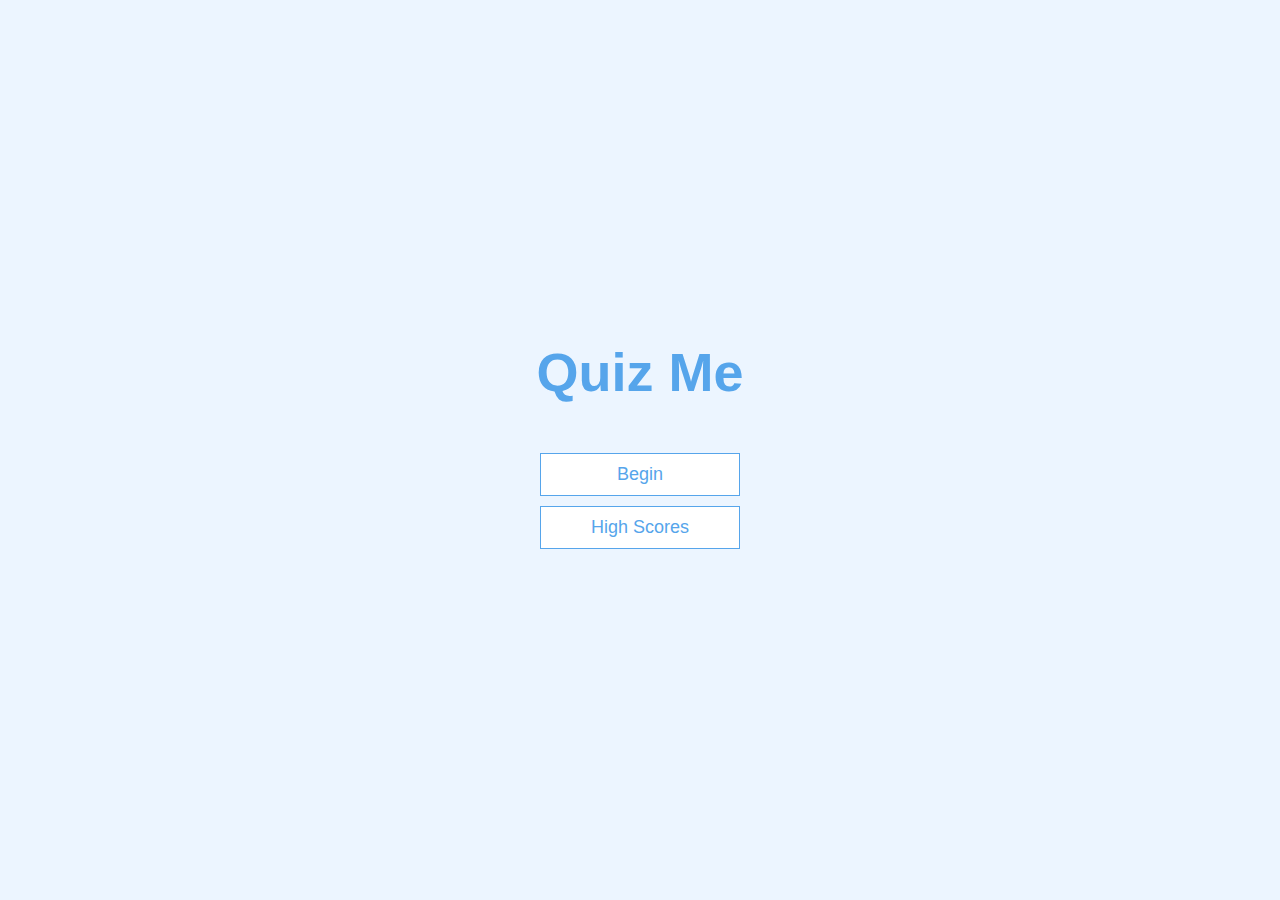
<file: index.html>
<!DOCTYPE html>
<html lang="en">
  <head>
    <meta charset="UTF-8" />
    <meta name="viewport" content="width=device-width, initial-scale=1.0" />
    <title>Quiz Me</title>
    <link rel="stylesheet" href="app.css" />
  </head>
  <body>
    <div class="container">
      <div id="home" class="flex-center flex-column">
        <h1>Quiz Me</h1>
        <a class="btn" href="/game.html">Begin</a>
        <a class="btn" href="/highscores.html">High Scores</a>
      </div>
    </div>
  </body>
</html>
</file>
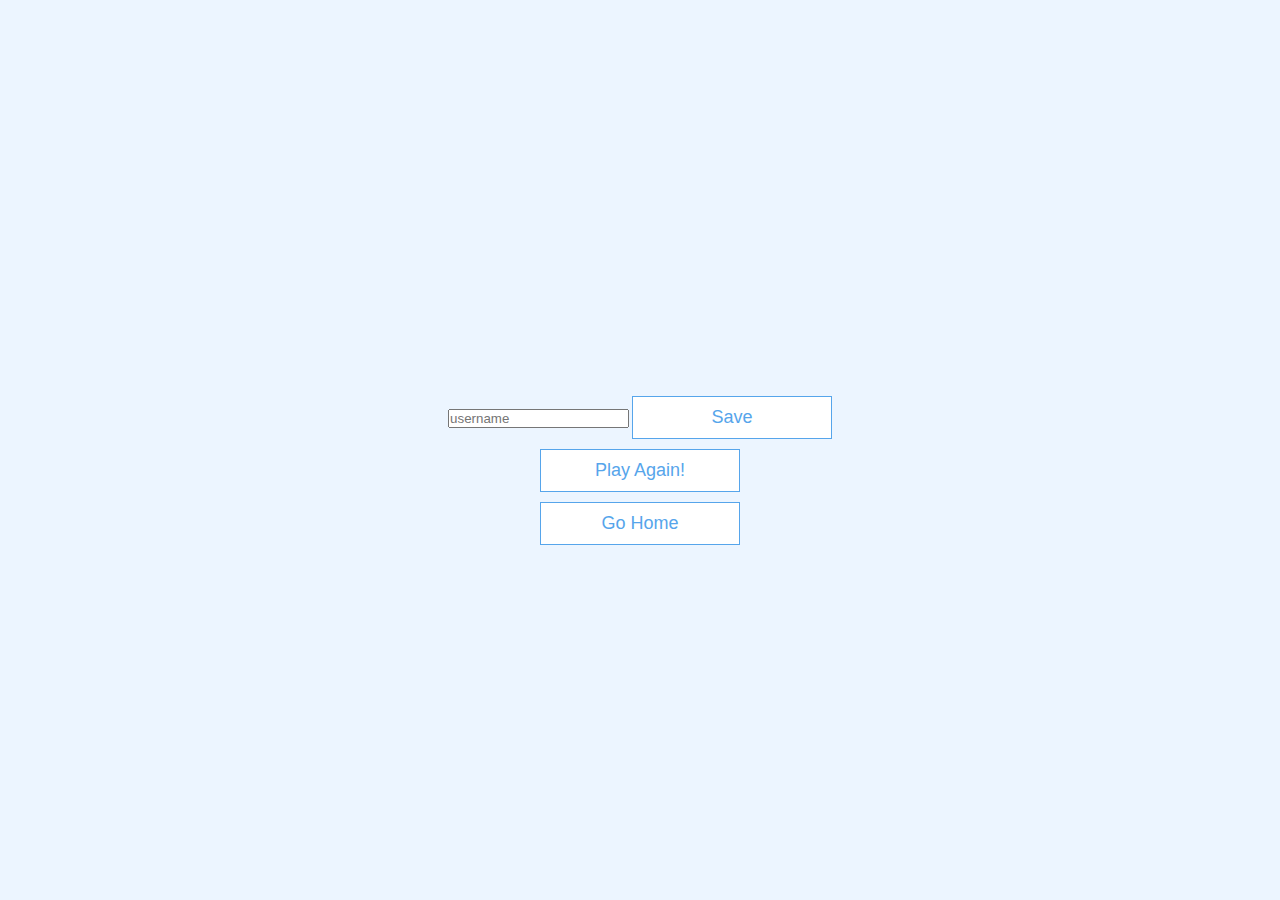
<file: end.html>
<!DOCTYPE html>
<html lang="en">
  <head>
    <meta charset="UTF-8" />
    <meta name="viewport" content="width=device-width, initial-scale=1.0" />
    <title>Game Over</title>
    <link rel="stylesheet" href="app.css" />
  </head>
  <body>
    <div class="container">
      <div id="end" class="flex-center flex-column">
        <h1 id="finalScore"></h1>
        <form>
          <input
            type="text"
            name="username"
            id="username"
            placeholder="username"
          />
          <button
            type="submit"
            class="btn"
            id="saveScore"
            onclick="saveHighScore(event)"
            disabled
          >
            Save
          </button>
        </form>
        <a href="game.html" class="btn">Play Again!</a>
        <a href="index.html" class="btn">Go Home</a>
      </div>
    </div>
    <script src="end.js"></script>
  </body>
</html>
</file>
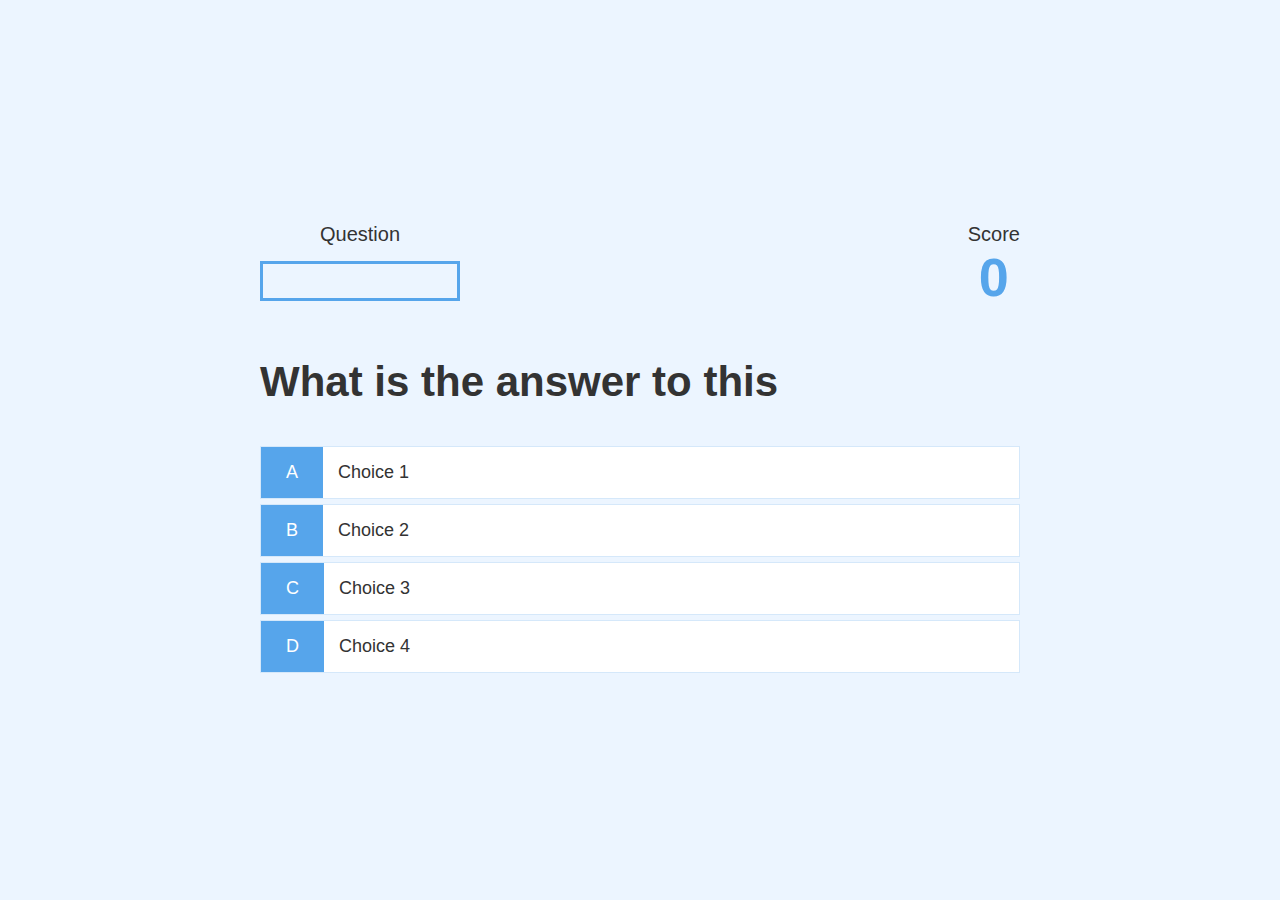
<file: game.html>
<!DOCTYPE html>
<html lang="en">
  <head>
    <meta charset="UTF-8" />
    <meta name="viewport" content="width=device-width, initial-scale=1.0" />
    <title>Quiz Me - Play Game</title>
    <link rel="stylesheet" href="app.css" />
    <link rel="stylesheet" href="game.css" />
  </head>
  <body>
    <div class="container">
      <div id="game" class="justify-center flex-column">
        <div id="hud">
          <div id="hud-item">
            <p id="progressText" class="hud-prefix">Question</p>
            <div id="progressBar">
              <div id="progressBarFull"></div>
            </div>
          </div>
          <div id="hud-item">
            <p class="hud-prefix">Score</p>
            <h1 class="hud-main-text" id="score">0</h1>
          </div>
        </div>
        <h2 id="question">What is the answer to this</h2>
        <div class="choice-container">
          <p class="choice-prefix">A</p>
          <p class="choice-text" data-number="1">Choice 1</p>
        </div>
        <div class="choice-container">
          <p class="choice-prefix">B</p>
          <p class="choice-text" data-number="2">Choice 2</p>
        </div>
        <div class="choice-container">
          <p class="choice-prefix">C</p>
          <p class="choice-text" data-number="3">Choice 3</p>
        </div>
        <div class="choice-container">
          <p class="choice-prefix">D</p>
          <p class="choice-text" data-number="4">Choice 4</p>
        </div>
      </div>
    </div>
    <script src="game.js"></script>
  </body>
</html>
</file>
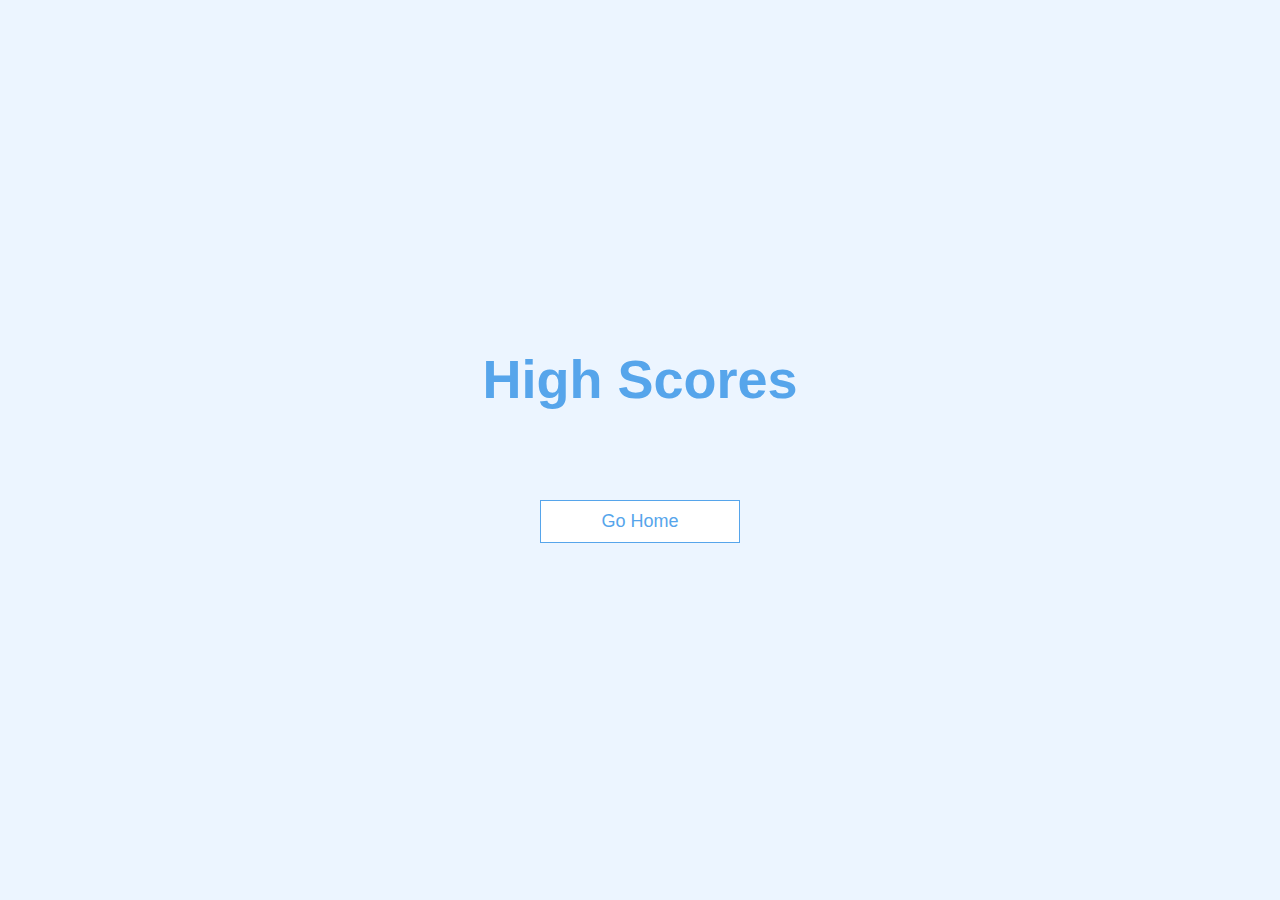
<file: highscores.html>
<!DOCTYPE html>
<html lang="en">
  <head>
    <meta charset="UTF-8" />
    <meta name="viewport" content="width=device-width, initial-scale=1.0" />
    <title>High Scores</title>
    <link rel="stylesheet" href="app.css" />
    <link rel="stylesheet" href="highscores.css" />
  </head>
  <body>
    <div class="container">
      <div id="highScores" class="flex-center flex-column">
        <h1 id="finalScore">High Scores</h1>
        <ul id="highScoresList"></ul>
        <a class="btn" href="index.html">Go Home</a>
    <script src="highscores.js"></script>
  </body>
</html>
</file>
<file: app.css>
:root {
  background-color: #ecf5ff;
  font-size: 62.5%;
}

* {
  box-sizing: border-box;
  font-family: Arial, Helvetica, sans-serif;
  padding: 0;
  margin: 0;
  color: #333;
}

h1,
h2,
h3,
h4 {
  margin-bottom: 1rem;
}

h1 {
  font-size: 5.4rem;
  color: #56a5eb;
  margin-bottom: 5rem;
}

h1 > span {
  font-size: 2.4rem;
  font-weight: 500;
}

h2 {
  font-size: 4.2rem;
  margin-bottom: 4rem;
  font-weight: 700;
}

h3 {
  font-size: 2.8rem;
  font-weight: 500;
}

/* Utilities */

.container {
  width: 100vw;
  height: 100vh;
  display: flex;
  justify-content: center;
  align-items: center;
  max-width: 80rem;
  margin: 0 auto;
  padding: 2rem;
}

.container > * {
  width: 100%;
}

.flex-column {
  display: flex;
  flex-direction: column;
}

.flex-center {
  justify-content: center;
  align-items: center;
}

.justify-center {
  justify-content: center;
}

.text-center {
  text-align: center;
}

.hidden {
  display: none;
}

/* Buttons */

.btn {
  font-size: 1.8rem;
  padding: 1rem 0;
  width: 20rem;
  text-align: center;
  border: 0.1rem solid #56a5eb;
  margin-bottom: 1rem;
  text-decoration: none;
  color: #56a5eb;
  background-color: white;
}

.btn:hover {
  cursor: pointer;
  box-shadow: 0 0.4rem 1.4rem 0 rgba(86, 185, 235, 0.5);
  transform: translateY(-0.1rem);
  transition: transform 150ms;
}

.btn[disabled]:hover {
  cursor: not-allowed;
  box-shadow: none;
  transform: none;
}
</file>
<file: game.css>
.choice-container {
  display: flex;
  margin-bottom: 0.5rem;
  width: 100%;
  font-size: 1.8rem;
  border: 0.1rem solid rgb(86, 165, 235, 0.25);
  background-color: white;
}

.choice-container:hover {
  cursor: pointer;
  box-shadow: 0 0.4rem 1.4rem 0 rgba(86, 185, 235, 0.5);
  transform: translateY(-0.1rem);
  transition: transform 150ms;
}

.choice-prefix {
  padding: 1.5rem 2.5rem;
  background-color: #56a5eb;
  color: white;
}

.choice-text {
  padding: 1.5rem;
  width: 100%;
}

.correct {
  background-color: #28a745;
}

.incorrect {
  background-color: #dc3545;
}

/* HUD */

#hud {
  display: flex;
  justify-content: space-between;
}

.hud-prefix {
  text-align: center;
  font-size: 2rem;
}

.hud-main-text {
  text-align: center;
}

#progressBar {
  width: 20rem;
  height: 4rem;
  border: 0.3rem solid #56a5eb;
  margin-top: 1.5rem;
}

#progressBarFull {
  height: 3.4rem;
  background-color: #56a5eb;
  width: 0%;
}
</file>
<file: highscores.css>
#highScoresList {
  list-style: none;
  padding-left: 0;
  margin-bottom: 4rem;
}

.high-score {
  font-size: 2.8rem;
  margin-bottom: 0.5rem;
}

.high-score:hover {
  transform: scale(1.025);
}
</file>
